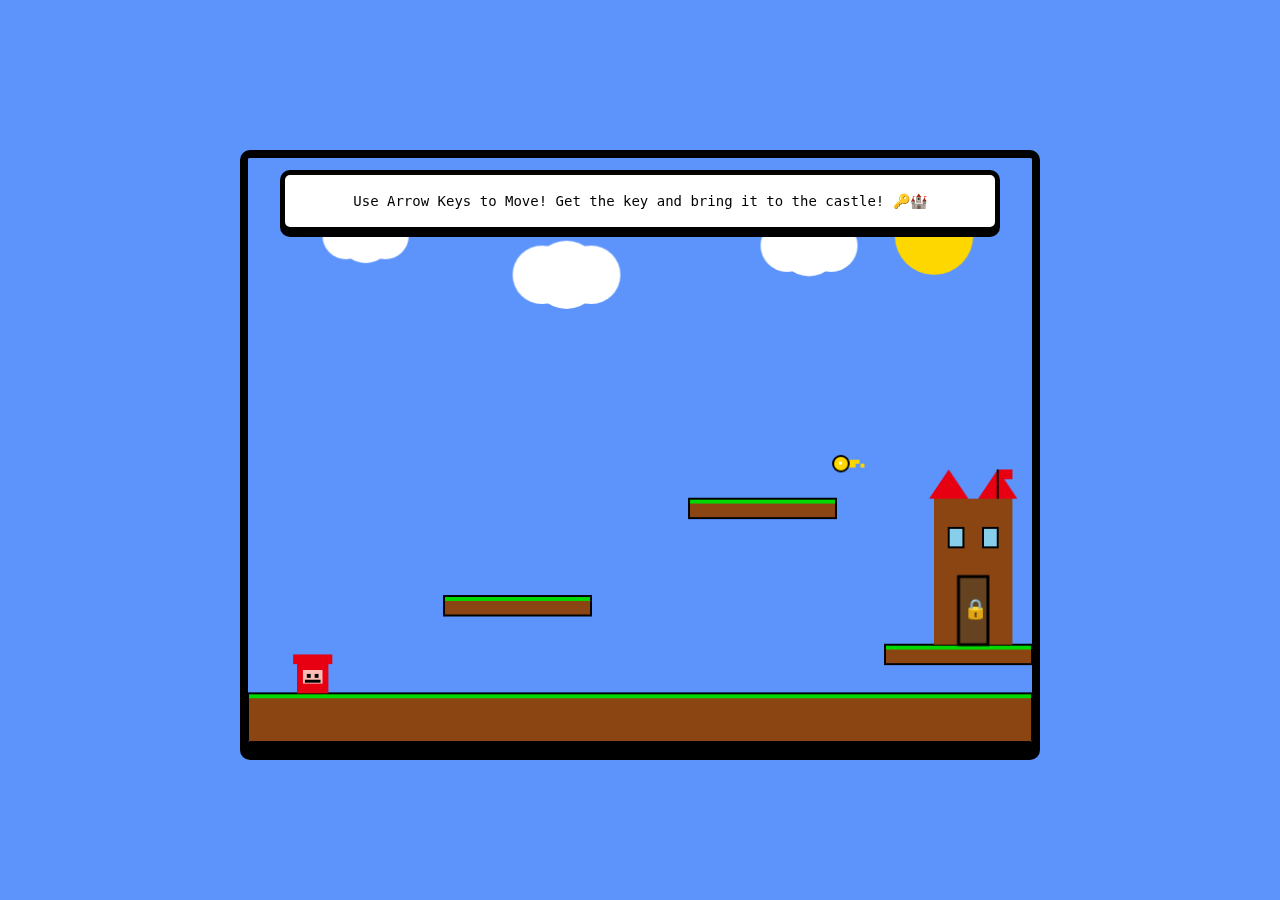
<file: index-v1.html>
<!DOCTYPE html>
<html lang="en">
<head>
<meta charset="UTF-8">
<title>Mario's Key Quest 🔑</title>
<meta name="viewport" content="width=device-width, initial-scale=1.0">
<link rel="stylesheet" href="styles-v1.css">
</head>
<body>

<div id="gameContainer">
  <canvas id="gameCanvas"></canvas>
  <div id="gameUI">
    <div id="message">Use Arrow Keys to Move! Get the key and bring it to the castle! 🔑🏰</div>
    <div id="hasKey" style="display:none;">You got the key! Now reach the castle! 🔑✨</div>
  </div>
</div>

<div id="winScreen" style="display:none;">
  <div class="win-box">
    <h1>🎉 YOU DID IT! 🎉</h1>
    <p>You brought the key to the castle!</p>
    <div id="finalMessage">
      Now... will you be my Valentine? 💖
      <br><br>
      <button id="yesBtn" onclick="celebrate()">YES! 💕</button>
      <button id="noBtn" onmouseover="moveNoBtn()">No</button>
    </div>
  </div>
</div>

<div id="celebrationScreen" style="display:none;">
  <div class="win-box">
    <h1 style="font-size: 48px;">💖 YESSS! 💖</h1>
    <p style="font-size: 24px; margin-top: 20px;">I'm so happy! 😊</p>
  </div>
</div>

<script src="script-v1.js"></script>

</body>
</html>
</file>
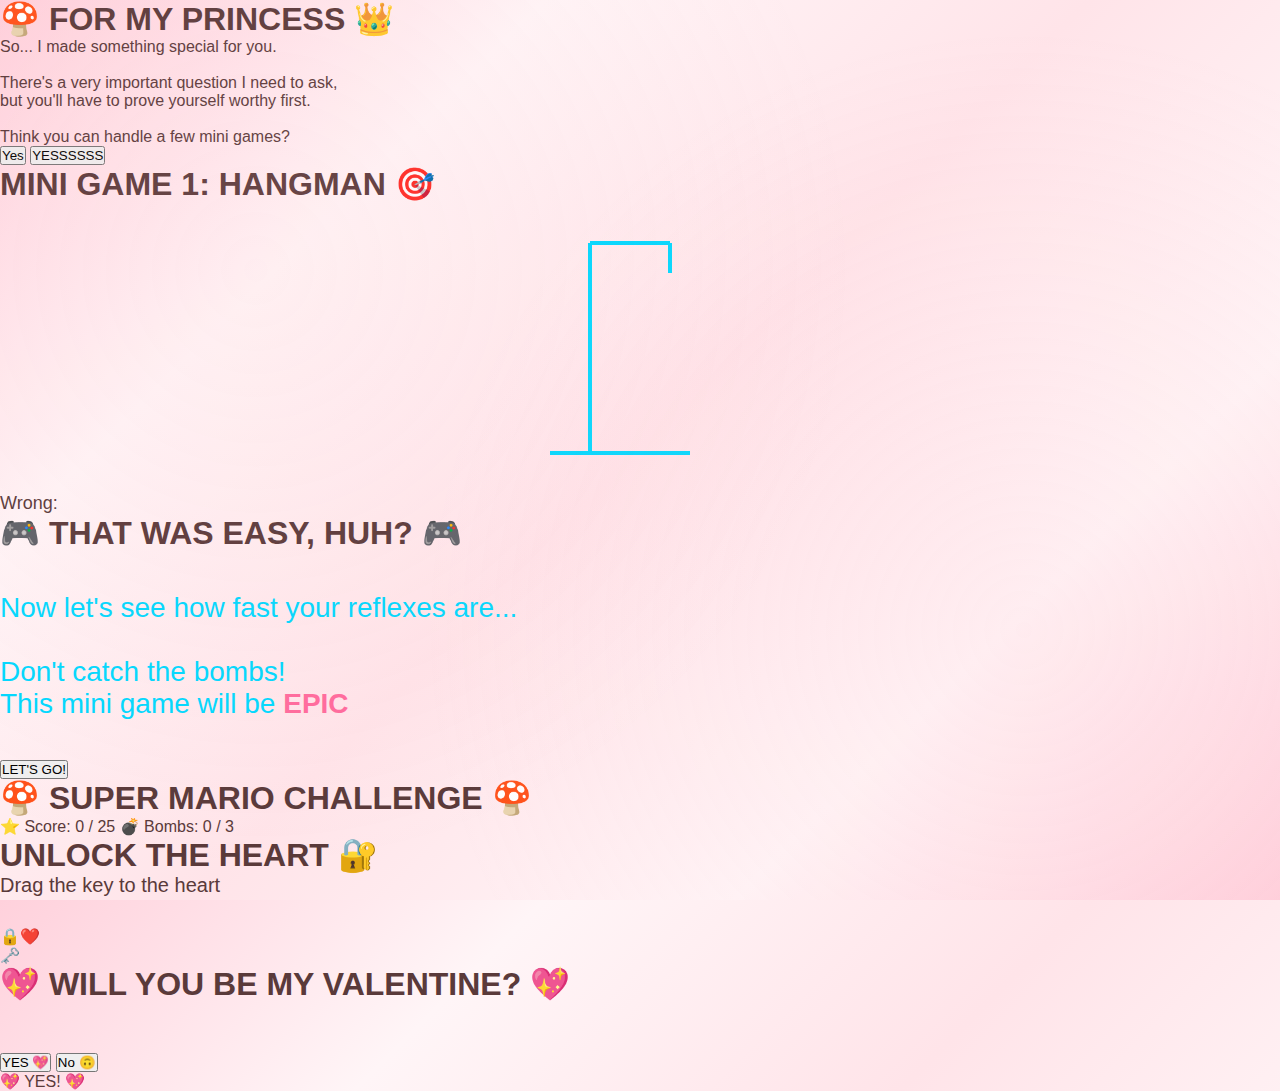
<file: index-v3.html>
<!DOCTYPE html>
<html lang="en">
<head>
<meta charset="UTF-8">
<title>For You 💖</title>
<meta name="viewport" content="width=device-width, initial-scale=1.0">

<!-- Fonts -->
<link href="https://fonts.googleapis.com/css2?family=Press+Start+2P&family=Great+Vibes&display=swap" rel="stylesheet">
<link rel="stylesheet" href="styles.css">
</head>

<body>

<!-- Main Menu -->
<div id="mainMenu">
  <div class="hzd-frame">
    <h1 class="glitch" data-text="FOR MY PRINCESS">🍄 FOR MY PRINCESS 👑</h1>
    <div class="message-box">
      <p class="typewriter">
        So... I made something special for you.
        <br><br>
        There's a very important question I need to ask,
        <br>
        but you'll have to prove yourself worthy first.
        <br><br>
        Think you can handle a few mini games?
      </p>
    </div>
    <div class="menu-buttons">
      <button id="yesNormalBtn" class="hzd-btn secondary">Yes</button>
      <button id="yesExcitedBtn" class="hzd-btn primary">YESSSSSS</button>
    </div>
    <p id="sadMessage" style="display:none; margin-top: 20px; font-size: 20px; color: #00d9ff;">
      Why are you not excited right now? 🥺
    </p>
  </div>
</div>

<!-- Hangman Game -->
<div id="hangmanGame">
  <div class="hzd-frame">
    <h1>MINI GAME 1: HANGMAN 🎯</h1>
    <div id="hangmanCanvas">
      <svg width="200" height="250" style="margin: 20px auto; display: block;">
        <!-- Gallows -->
        <line x1="10" y1="230" x2="150" y2="230" stroke="#00d9ff" stroke-width="4"/>
        <line x1="50" y1="230" x2="50" y2="20" stroke="#00d9ff" stroke-width="4"/>
        <line x1="50" y1="20" x2="130" y2="20" stroke="#00d9ff" stroke-width="4"/>
        <line x1="130" y1="20" x2="130" y2="50" stroke="#00d9ff" stroke-width="4"/>
        
        <!-- Head -->
        <circle id="head" cx="130" cy="70" r="20" stroke="#ff6b9d" stroke-width="4" fill="none" style="display:none"/>
        <!-- Body -->
        <line id="body" x1="130" y1="90" x2="130" y2="150" stroke="#ff6b9d" stroke-width="4" style="display:none"/>
        <!-- Left Arm -->
        <line id="leftArm" x1="130" y1="110" x2="100" y2="130" stroke="#ff6b9d" stroke-width="4" style="display:none"/>
        <!-- Right Arm -->
        <line id="rightArm" x1="130" y1="110" x2="160" y2="130" stroke="#ff6b9d" stroke-width="4" style="display:none"/>
        <!-- Left Leg -->
        <line id="leftLeg" x1="130" y1="150" x2="110" y2="190" stroke="#ff6b9d" stroke-width="4" style="display:none"/>
        <!-- Right Leg -->
        <line id="rightLeg" x1="130" y1="150" x2="150" y2="190" stroke="#ff6b9d" stroke-width="4" style="display:none"/>
      </svg>
    </div>
    <p id="hangmanQuestion" class="question-text"></p>
    <div id="hangmanWord"></div>
    <div id="hangmanKeyboard"></div>
    <p id="hangmanMessage"></p>
    <p id="wrongGuesses" style="margin-top: 20px; font-size: 18px;">Wrong: <span id="wrongLetters"></span></p>
  </div>
</div>

<!-- Transition Screen -->
<div id="transitionScreen">
  <div class="hzd-frame">
    <h1 class="glitch" data-text="THAT WAS EASY">🎮 THAT WAS EASY, HUH? 🎮</h1>
    <p style="font-size: 28px; margin: 40px 0; color: #00d9ff;">
      Now let's see how fast your reflexes are...
      <br><br>
      Don't catch the bombs!
      <br>
      This mini game will be <span style="color: #ff6b9d; font-weight: bold;">EPIC</span>
    </p>
    <button onclick="startCatchGame()" class="hzd-btn primary large">LET'S GO!</button>
  </div>
</div>

<!-- Catch Game - Super Mario Theme -->
<div id="catchGame">
  <div id="marioSky">
    <h1 class="mario-title">🍄 SUPER MARIO CHALLENGE 🍄</h1>
    <div id="catchStats">
      <span class="stat">⭐ Score: <span id="score">0</span> / 25</span>
      <span class="stat">💣 Bombs: <span id="bombs">0</span> / 3</span>
    </div>
    <div id="catchArea"></div>
  </div>
</div>

<!-- Key Game -->
<div id="keyGame">
  <div class="hzd-frame">
    <h1>UNLOCK THE HEART 🔐</h1>
    <p style="font-size: 20px; margin-bottom: 30px;">Drag the key to the heart</p>
    <div id="lockArea">
      <div id="lockHeart">🔒❤️</div>
      <div id="key">🗝️</div>
    </div>
  </div>
</div>

<!-- The Question -->
<div id="question">
  <div class="hzd-frame">
    <h1 class="glitch" data-text="BE MY VALENTINE">💖 WILL YOU BE MY VALENTINE? 💖</h1>
    <div style="margin-top: 50px;">
      <button id="yesBtn" class="hzd-btn primary large">YES 💖</button>
      <button id="noBtn" class="hzd-btn secondary">No 🙃</button>
    </div>
    <p id="taunt"></p>
  </div>
</div>

<!-- Ending -->
<div id="ending">
  <div class="hzd-frame">
    <div id="message">
      💖 YES! 💖
    </div>
  </div>
</div>

<script src="script.js"></script>

</body>
</html>
</file>
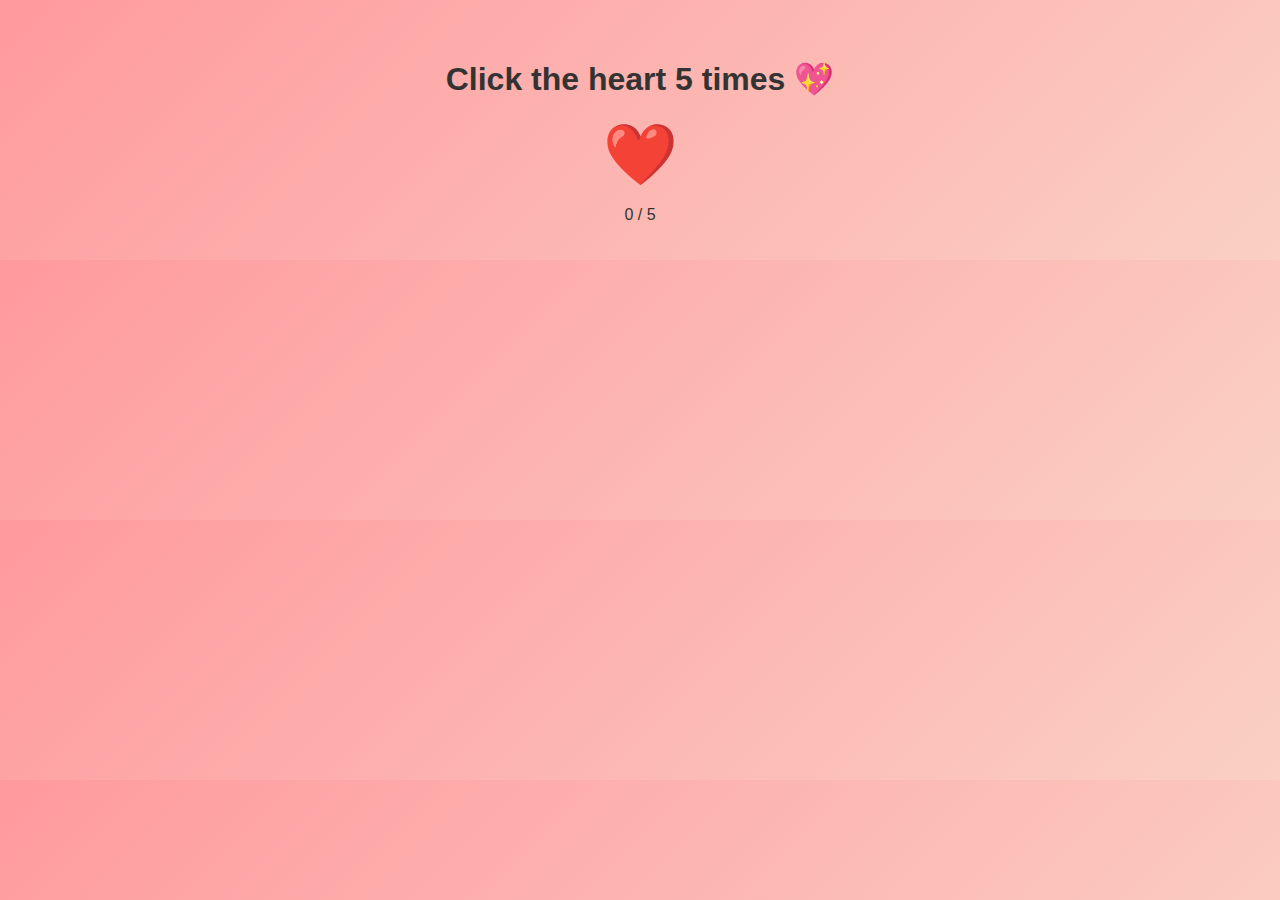
<file: valentine.html>
<!DOCTYPE html>
<html lang="en">
<head>
  <meta charset="UTF-8" />
  <title>Hey You 💖</title>
  <meta name="viewport" content="width=device-width, initial-scale=1.0"/>
  <style>
    body {
      font-family: 'Arial', sans-serif;
      background: linear-gradient(135deg, #ff9a9e, #fad0c4);
      text-align: center;
      margin: 0;
      padding: 20px;
      color: #333;
    }

    h1 {
      margin-top: 40px;
    }

    .heart {
      font-size: 60px;
      cursor: pointer;
      transition: transform 0.2s;
    }

    .heart:active {
      transform: scale(1.3);
    }

    #game, #question {
      display: none;
    }

    button {
      padding: 12px 20px;
      font-size: 18px;
      border: none;
      border-radius: 8px;
      cursor: pointer;
      margin: 10px;
    }

    #yesBtn {
      background-color: #ff4d6d;
      color: white;
    }

    #noBtn {
      background-color: #ccc;
      position: relative;
    }
  </style>
</head>
<body>

  <h1 id="intro">Click the heart 5 times 💖</h1>

  <div id="game">
    <div class="heart" onclick="clickHeart()">❤️</div>
    <p id="counter">0 / 5</p>
  </div>

  <div id="question">
    <h1>Will you be my Valentine? 💘</h1>
    <button id="yesBtn" onclick="yes()">YES 💖</button>
    <button id="noBtn" onmouseover="moveNo()">No 🙃</button>
  </div>

  <script>
    let clicks = 0;

    document.getElementById("game").style.display = "block";

    function clickHeart() {
      clicks++;
      document.getElementById("counter").innerText = clicks + " / 5";

      if (clicks >= 5) {
        document.getElementById("game").style.display = "none";
        document.getElementById("intro").style.display = "none";
        document.getElementById("question").style.display = "block";
      }
    }

    function moveNo() {
      const btn = document.getElementById("noBtn");
      const x = Math.random() * 200 - 100;
      const y = Math.random() * 200 - 100;
      btn.style.transform = `translate(${x}px, ${y}px)`;
    }

    function yes() {
      document.body.innerHTML = `
        <h1>YAYYYY 💕🥹</h1>
        <p>Best decision ever.</p>
        <p>I love you ❤️</p>
      `;
    }
  </script>

</body>
</html>
</file>
<file: styles-v1.css>
* {
  margin: 0;
  padding: 0;
  box-sizing: border-box;
}

body {
  font-family: 'Press Start 2P', 'Arial Black', monospace;
  background: #5c94fc;
  overflow: hidden;
  display: flex;
  align-items: center;
  justify-content: center;
  min-height: 100vh;
}

#gameContainer {
  position: relative;
  width: 100%;
  max-width: 800px;
  margin: 0 auto;
}

#gameCanvas {
  display: block;
  width: 100%;
  height: 600px;
  background: #5c94fc;
  border: 8px solid #000;
  border-radius: 10px;
  box-shadow: 0 10px 0 #000;
}

#gameUI {
  position: absolute;
  top: 20px;
  left: 50%;
  transform: translateX(-50%);
  text-align: center;
  width: 90%;
}

#message, #hasKey {
  background: #fff;
  color: #000;
  padding: 15px 20px;
  border: 5px solid #000;
  border-radius: 10px;
  font-size: 14px;
  box-shadow: 0 5px 0 #000;
  line-height: 1.6;
}

#hasKey {
  background: #ffd700;
  animation: pulse 1s infinite;
}

@keyframes pulse {
  0%, 100% { transform: scale(1); }
  50% { transform: scale(1.05); }
}

/* Win Screen */
#winScreen, #celebrationScreen {
  position: fixed;
  top: 0;
  left: 0;
  width: 100%;
  height: 100vh;
  background: rgba(0, 0, 0, 0.9);
  display: flex;
  align-items: center;
  justify-content: center;
  z-index: 1000;
  animation: fadeIn 0.5s ease-in;
}

@keyframes fadeIn {
  from { opacity: 0; }
  to { opacity: 1; }
}

.win-box {
  background: #fff;
  padding: 50px 40px;
  border: 8px solid #000;
  border-radius: 20px;
  box-shadow: 0 10px 0 #000;
  text-align: center;
  max-width: 600px;
  animation: scaleIn 0.5s ease-out;
}

@keyframes scaleIn {
  0% {
    transform: scale(0.5);
    opacity: 0;
  }
  100% {
    transform: scale(1);
    opacity: 1;
  }
}

.win-box h1 {
  font-size: 36px;
  color: #e60012;
  text-shadow: 3px 3px 0 #000;
  margin-bottom: 20px;
  line-height: 1.4;
}

.win-box p {
  font-size: 18px;
  color: #000;
  margin-bottom: 30px;
  line-height: 1.6;
}

#finalMessage {
  font-size: 20px;
  color: #000;
  line-height: 1.8;
}

button {
  padding: 15px 30px;
  font-size: 18px;
  font-family: 'Press Start 2P', sans-serif;
  border: 5px solid #000;
  border-radius: 10px;
  cursor: pointer;
  margin: 10px;
  box-shadow: 0 5px 0 #000;
  transition: all 0.2s;
  text-transform: uppercase;
}

button:hover {
  transform: translateY(2px);
  box-shadow: 0 3px 0 #000;
}

button:active {
  transform: translateY(5px);
  box-shadow: 0 0 0 #000;
}

#yesBtn {
  background: linear-gradient(180deg, #00d900 0%, #00a000 100%);
  color: #fff;
  text-shadow: 2px 2px 0 #000;
}

#noBtn {
  background: linear-gradient(180deg, #ff6b6b 0%, #c92a2a 100%);
  color: #fff;
  text-shadow: 2px 2px 0 #000;
  position: relative;
}

@media (max-width: 768px) {
  #gameCanvas {
    height: 400px;
  }
  
  #message, #hasKey {
    font-size: 10px;
    padding: 10px 15px;
  }
  
  .win-box {
    padding: 30px 20px;
  }
  
  .win-box h1 {
    font-size: 24px;
  }
  
  .win-box p, #finalMessage {
    font-size: 14px;
  }
  
  button {
    padding: 12px 20px;
    font-size: 14px;
  }
}
</file>
<file: styles.css>
/* ============================================ */
/* ROMANTIC VALENTINE'S WEBSITE - STYLES */
/* Warm, cozy, artsy design with smooth animations */
/* ============================================ */

/* ============================================ */
/* RESET & BASE */
/* ============================================ */
* {
    margin: 0;
    padding: 0;
    box-sizing: border-box;
}

body {
    font-family: 'Poppins', sans-serif;
    background: linear-gradient(135deg, 
        #ffd1dc 0%, 
        #fff5f7 25%, 
        #ffe4e9 50%, 
        #fff5f7 75%, 
        #ffd1dc 100%);
    min-height: 100vh;
    height: 100vh;
    overflow: hidden;
    color: #5a3a3a;
    position: relative;
}

/* Subtle animated background pattern */
body::before {
    content: '';
    position: fixed;
    top: 0;
    left: 0;
    width: 100%;
    height: 100%;
    background-image: 
        radial-gradient(circle at 20% 30%, rgba(255, 182, 193, 0.1) 0%, transparent 50%),
        radial-gradient(circle at 80% 70%, rgba(255, 192, 203, 0.15) 0%, transparent 50%);
    pointer-events: none;
    z-index: 0;
}

/* ============================================ */
/* PAGE SYSTEM - FIXED FOR VIEWPORT */
/* ============================================ */
.page {
    position: fixed;
    top: 0;
    left: 0;
    width: 100%;
    height: 100vh;
    display: flex;
    align-items: center;
    justify-content: center;
    opacity: 0;
    pointer-events: none;
    transition: opacity 1s ease-in-out;
    padding: 20px;
    z-index: 1;
    overflow: hidden;
}

.page.active {
    opacity: 1;
    pointer-events: all;
}

.content {
    text-align: center;
    max-width: 900px;
    width: 100%;
    height: 100%;
    display: flex;
    flex-direction: column;
    justify-content: space-evenly;
    align-items: center;
    animation: fadeInUp 1.2s ease-out;
    padding: 20px 0;
    overflow-y: auto;
    overflow-x: hidden;
}

@keyframes fadeInUp {
    from {
        opacity: 0;
        transform: translateY(40px);
    }
    to {
        opacity: 1;
        transform: translateY(0);
    }
}

/* ============================================ */
/* PAGE 1: INTRO (BEAUTIFIED) */
/* ============================================ */
.music-control {
    margin-bottom: 30px;
    flex-shrink: 0;
}

.play-music-btn {
    font-family: 'Poppins', sans-serif;
    font-size: 18px;
    font-weight: 500;
    padding: 15px 35px;
    background: linear-gradient(135deg, #ff8fb3 0%, #ffc4d6 100%);
    color: white;
    border: none;
    border-radius: 50px;
    cursor: pointer;
    box-shadow: 0 8px 25px rgba(255, 143, 179, 0.3);
    transition: all 0.3s ease;
    display: flex;
    align-items: center;
    gap: 10px;
    margin: 0 auto;
}

.play-music-btn:hover {
    transform: translateY(-3px);
    box-shadow: 0 12px 30px rgba(255, 143, 179, 0.4);
}

.play-music-btn.playing {
    background: linear-gradient(135deg, #a8e6cf 0%, #dcedc1 100%);
}

.music-icon {
    font-size: 24px;
    animation: musicPulse 2s ease-in-out infinite;
}

@keyframes musicPulse {
    0%, 100% { transform: scale(1); }
    50% { transform: scale(1.2); }
}

.play-music-btn.playing .music-icon {
    animation: musicSpin 3s linear infinite;
}

@keyframes musicSpin {
    from { transform: rotate(0deg); }
    to { transform: rotate(360deg); }
}

.volume-reminder {
    font-size: 18px;
    color: #ff6b9d;
    font-weight: 500;
    margin-top: 15px;
    opacity: 0;
    transition: opacity 0.5s ease;
    font-style: italic;
}

.volume-reminder.show {
    opacity: 1;
    animation: gentleBounce 2s ease-in-out infinite;
}

@keyframes gentleBounce {
    0%, 100% { transform: translateY(0); }
    50% { transform: translateY(-5px); }
}

.text-container {
    background: rgba(255, 255, 255, 0.7);
    backdrop-filter: blur(10px);
    padding: 30px 35px;
    border-radius: 25px;
    box-shadow: 0 20px 60px rgba(255, 182, 193, 0.3);
    margin-bottom: 20px;
    max-height: 70vh;
    overflow-y: auto;
}

.intro-line {
    font-size: 20px;
    line-height: 1.8;
    color: #6b4545;
    margin-bottom: 18px;
    font-weight: 400;
}

.intro-line em {
    font-style: italic;
    color: #ff6b9d;
    font-weight: 500;
}

.intro-line .highlight {
    color: #ff1493;
    font-weight: 600;
    font-style: italic;
}

.intro-line.special {
    font-size: 19px;
    color: #ff6b9d;
    font-weight: 500;
    margin-top: 8px;
}

/* ============================================ */
/* NEXT BUTTONS */
/* ============================================ */
.next-btn {
    font-family: 'Poppins', sans-serif;
    font-size: 22px;
    font-weight: 600;
    padding: 18px 55px;
    background: linear-gradient(135deg, #ff758c 0%, #ff7eb3 100%);
    color: white;
    border: none;
    border-radius: 50px;
    cursor: pointer;
    box-shadow: 0 10px 30px rgba(255, 117, 140, 0.4);
    transition: all 0.4s cubic-bezier(0.175, 0.885, 0.32, 1.275);
    position: relative;
    overflow: hidden;
    flex-shrink: 0;
    margin-top: 15px;
}

.next-btn:disabled {
    background: linear-gradient(135deg, #d4d4d4 0%, #b5b5b5 100%);
    cursor: not-allowed;
    opacity: 0.5;
    box-shadow: 0 5px 15px rgba(0, 0, 0, 0.2);
}

.next-btn:disabled:hover {
    transform: none;
    box-shadow: 0 5px 15px rgba(0, 0, 0, 0.2);
}

.next-btn::before {
    content: '';
    position: absolute;
    top: 50%;
    left: 50%;
    width: 0;
    height: 0;
    border-radius: 50%;
    background: rgba(255, 255, 255, 0.3);
    transform: translate(-50%, -50%);
    transition: width 0.6s, height 0.6s;
}

.next-btn:hover::before {
    width: 300px;
    height: 300px;
}

.next-btn:hover {
    transform: translateY(-6px) scale(1.05);
    box-shadow: 0 15px 40px rgba(255, 117, 140, 0.5);
}

.next-btn:active {
    transform: translateY(-3px) scale(1.02);
}

/* ============================================ */
/* PAGE 2: ARTSY SLIDESHOW */
/* ============================================ */
.memories-title {
    font-family: 'Pacifico', cursive;
    font-size: 38px;
    color: #ff6b9d;
    margin-bottom: 25px;
    text-shadow: 3px 3px 6px rgba(0, 0, 0, 0.1);
    line-height: 1.3;
    flex-shrink: 0;
}

.slideshow-wrapper {
    position: relative;
    margin-bottom: 15px;
    flex-shrink: 1;
    width: 100%;
    max-height: 55vh;
    display: flex;
    align-items: center;
    justify-content: center;
}

.slideshow-container {
    position: relative;
    max-width: 700px;
    width: 100%;
    border-radius: 25px;
    overflow: hidden;
    box-shadow: 0 20px 70px rgba(0, 0, 0, 0.2);
}

.slide {
    display: none;
    position: relative;
    width: 100%;
}

.slide.active-slide {
    display: block;
    animation: kenBurns 8s ease-out, softFade 1.5s ease-in-out;
}

/* Ken Burns effect - subtle zoom */
@keyframes kenBurns {
    from {
        transform: scale(1.03);
    }
    to {
        transform: scale(1);
    }
}

.slide-inner {
    position: relative;
    width: 100%;
    height: 400px;
    max-height: 50vh;
    overflow: hidden;
    background: linear-gradient(135deg, #ffc4d6 0%, #ffe0eb 100%);
    display: flex;
    align-items: center;
    justify-content: center;
}

.image-placeholder {
    width: 100%;
    height: 100%;
    background: linear-gradient(135deg, #ffc4d6 0%, #ffe0eb 100%);
    display: flex;
    flex-direction: column;
    align-items: center;
    justify-content: center;
    gap: 15px;
}

.placeholder-icon {
    font-size: 70px;
    opacity: 0.6;
}

.placeholder-text {
    font-size: 24px;
    color: #ff9eb8;
    font-weight: 500;
}

/* For real images - zoomed out for full composition */
.slide img {
    max-width: 100%;
    max-height: 100%;
    width: auto;
    height: auto;
    object-fit: contain;
    display: block;
    margin: auto;
}

/* Soft gradient overlay for artsy effect */
.slide-overlay {
    position: absolute;
    top: 0;
    left: 0;
    width: 100%;
    height: 100%;
    background: radial-gradient(
        circle at center,
        transparent 30%,
        rgba(255, 182, 193, 0.15) 100%
    );
    pointer-events: none;
}

/* Fade transition */
.fade-slide {
    /* Animation applied via active-slide class */
}

@keyframes softFade {
    from { 
        opacity: 0;
    }
    to { 
        opacity: 1;
    }
}

/* Navigation arrows */
.arrow {
    cursor: pointer;
    position: absolute;
    top: 50%;
    transform: translateY(-50%);
    padding: 20px;
    color: white;
    font-weight: bold;
    font-size: 32px;
    transition: all 0.3s ease;
    border-radius: 50%;
    background: rgba(255, 107, 157, 0.5);
    backdrop-filter: blur(5px);
    user-select: none;
    z-index: 10;
}

.arrow:hover {
    background: rgba(255, 107, 157, 0.8);
    transform: translateY(-50%) scale(1.15);
}

.prev {
    left: 20px;
}

.next-arrow {
    right: 20px;
}

/* Dots */
.dots-container {
    text-align: center;
    margin: 15px 0;
    flex-shrink: 0;
}

.dot {
    cursor: pointer;
    height: 14px;
    width: 14px;
    margin: 0 6px;
    background: rgba(255, 179, 198, 0.4);
    border-radius: 50%;
    display: inline-block;
    transition: all 0.4s ease;
    box-shadow: 0 2px 8px rgba(255, 107, 157, 0.2);
}

.dot.active-dot,
.dot:hover {
    background: linear-gradient(135deg, #ff6b9d 0%, #ff8fb3 100%);
    transform: scale(1.3);
    box-shadow: 0 4px 15px rgba(255, 107, 157, 0.5);
}

/* Floating hearts decoration */
.floating-hearts {
    position: absolute;
    top: 0;
    left: 0;
    width: 100%;
    height: 100%;
    pointer-events: none;
    z-index: 5;
}

.floating-hearts .heart {
    position: absolute;
    font-size: 30px;
    opacity: 0.3;
    animation: floatHeart 6s ease-in-out infinite;
}

.floating-hearts .heart:nth-child(1) {
    top: 10%;
    left: 10%;
    animation-delay: 0s;
}

.floating-hearts .heart:nth-child(2) {
    top: 20%;
    right: 15%;
    animation-delay: 2s;
}

.floating-hearts .heart:nth-child(3) {
    bottom: 15%;
    left: 15%;
    animation-delay: 4s;
}

@keyframes floatHeart {
    0%, 100% {
        transform: translateY(0) rotate(0deg);
    }
    50% {
        transform: translateY(-20px) rotate(10deg);
    }
}

/* ============================================ */
/* PAGE 3: LOVE MESSAGE (POLISHED CARD) */
/* ============================================ */
.love-card {
    background: rgba(255, 255, 255, 0.85);
    backdrop-filter: blur(15px);
    padding: 40px 45px;
    border-radius: 25px;
    box-shadow: 0 25px 70px rgba(255, 182, 193, 0.35);
    margin-bottom: 20px;
    animation: floatCard 4s ease-in-out infinite;
    max-height: 70vh;
    overflow-y: auto;
}

@keyframes floatCard {
    0%, 100% {
        transform: translateY(0);
    }
    50% {
        transform: translateY(-10px);
    }
}

.love-paragraph {
    font-size: 20px;
    line-height: 2;
    color: #6b4545;
    margin-bottom: 20px;
    font-weight: 400;
}

.love-paragraph.emphasis {
    font-family: 'Playfair Display', serif;
    font-size: 28px;
    font-style: italic;
    color: #ff6b9d;
    font-weight: 600;
    margin: 25px 0;
}

.love-paragraph.final {
    margin-bottom: 0;
}

.love-paragraph .hint {
    color: #ff1493;
    font-weight: 600;
    font-style: italic;
}

/* ============================================ */
/* PAGE 4: THE QUESTION */
/* ============================================ */
.question-title {
    font-family: 'Pacifico', cursive;
    font-size: 56px;
    color: #ff6b9d;
    margin-bottom: 40px;
    text-shadow: 4px 4px 8px rgba(0, 0, 0, 0.1);
    line-height: 1.3;
    flex-shrink: 0;
}

.buttons-wrapper {
    margin-bottom: 20px;
    flex-shrink: 0;
}

.buttons-container {
    display: flex;
    gap: 40px;
    justify-content: center;
    align-items: center;
    min-height: 110px;
}

.yes-btn {
    font-family: 'Poppins', sans-serif;
    font-size: 32px;
    font-weight: 700;
    padding: 24px 70px;
    background: linear-gradient(135deg, #ff6b9d 0%, #ff8fb3 100%);
    color: white;
    border: none;
    border-radius: 60px;
    cursor: pointer;
    box-shadow: 0 12px 35px rgba(255, 107, 157, 0.4);
    transition: all 0.4s cubic-bezier(0.175, 0.885, 0.32, 1.275);
}

.yes-btn:hover {
    transform: translateY(-8px) scale(1.1);
    box-shadow: 0 18px 50px rgba(255, 107, 157, 0.6);
}

.yes-btn.disabled {
    transform: scale(0.9);
    opacity: 0.6;
    cursor: not-allowed;
    background: linear-gradient(135deg, #d4d4d4 0%, #b5b5b5 100%);
}

.yes-btn.disabled:hover {
    transform: scale(0.85);
    box-shadow: 0 8px 20px rgba(0, 0, 0, 0.2);
}

.no-btn {
    font-family: 'Poppins', sans-serif;
    font-size: 32px;
    font-weight: 700;
    padding: 24px 70px;
    background: linear-gradient(135deg, #d4d4d4 0%, #b5b5b5 100%);
    color: #777;
    border: none;
    border-radius: 60px;
    cursor: pointer;
    box-shadow: 0 12px 35px rgba(0, 0, 0, 0.15);
    transition: all 0.25s ease;
    position: relative;
}

.hint-message {
    font-size: 24px;
    color: #ff6b9d;
    font-weight: 600;
    min-height: 35px;
    margin-bottom: 10px;
    animation: messagePopIn 0.4s cubic-bezier(0.68, -0.55, 0.265, 1.55);
    text-shadow: 2px 2px 4px rgba(0, 0, 0, 0.1);
    flex-shrink: 0;
}

.no-message {
    font-size: 28px;
    color: #ff4757;
    font-weight: 600;
    min-height: 45px;
    animation: messagePopIn 0.4s cubic-bezier(0.68, -0.55, 0.265, 1.55);
    text-shadow: 2px 2px 4px rgba(0, 0, 0, 0.1);
    flex-shrink: 0;
}

@keyframes messagePopIn {
    from {
        opacity: 0;
        transform: scale(0.7) rotate(-5deg);
    }
    to {
        opacity: 1;
        transform: scale(1) rotate(0deg);
    }
}

/* ============================================ */
/* CELEBRATION SCREEN */
/* ============================================ */
.celebration-screen {
    position: fixed;
    top: 0;
    left: 0;
    width: 100%;
    height: 100vh;
    background: linear-gradient(135deg, 
        #ff9eb8 0%, 
        #ffcad4 50%, 
        #ff9eb8 100%);
    display: none;
    align-items: center;
    justify-content: center;
    z-index: 2000;
}

.celebration-screen.active {
    display: flex;
}

.celebration-content {
    text-align: center;
    z-index: 2010;
    position: relative;
}

.yay-text {
    font-family: 'Pacifico', cursive;
    font-size: 90px;
    color: white;
    text-shadow: 5px 5px 15px rgba(0, 0, 0, 0.3);
    margin-bottom: 40px;
    animation: celebrationExplosion 1.2s cubic-bezier(0.68, -0.55, 0.265, 1.55);
}

@keyframes celebrationExplosion {
    0% {
        opacity: 0;
        transform: scale(0) rotate(-360deg);
    }
    60% {
        transform: scale(1.25) rotate(15deg);
    }
    100% {
        opacity: 1;
        transform: scale(1) rotate(0deg);
    }
}

.gif-container {
    margin: 30px 0;
}

.celebration-gif {
    width: 450px;
    max-width: 90%;
    border-radius: 25px;
    box-shadow: 0 25px 80px rgba(0, 0, 0, 0.4);
    border: 5px solid rgba(255, 255, 255, 0.5);
}

.celebration-message {
    font-size: 38px;
    color: white;
    font-weight: 600;
    line-height: 1.6;
    text-shadow: 3px 3px 6px rgba(0, 0, 0, 0.2);
}

/* Fireworks canvas */
#fireworksCanvas {
    position: fixed;
    top: 0;
    left: 0;
    width: 100%;
    height: 100%;
    pointer-events: none;
    z-index: 2005;
}

/* Confetti */
#confettiContainer {
    position: fixed;
    top: 0;
    left: 0;
    width: 100%;
    height: 100%;
    pointer-events: none;
    overflow: hidden;
    z-index: 2008;
}

.confetti-piece {
    position: absolute;
    width: 12px;
    height: 12px;
    top: -20px;
    animation: confettiFall 4s linear forwards;
}

@keyframes confettiFall {
    to {
        transform: translateY(110vh) rotate(720deg);
        opacity: 0;
    }
}

/* Sparkles */
#sparklesContainer {
    position: fixed;
    top: 0;
    left: 0;
    width: 100%;
    height: 100%;
    pointer-events: none;
    z-index: 2009;
}

.sparkle {
    position: absolute;
    width: 8px;
    height: 8px;
    background: white;
    border-radius: 50%;
    animation: sparkleShine 2s ease-out forwards;
}

@keyframes sparkleShine {
    0% {
        opacity: 0;
        transform: scale(0);
    }
    50% {
        opacity: 1;
        transform: scale(1);
    }
    100% {
        opacity: 0;
        transform: scale(0);
    }
}

/* ============================================ */
/* RESPONSIVE */
/* ============================================ */
@media (max-width: 768px) {
    .intro-line {
        font-size: 18px;
        line-height: 1.7;
    }

    .memories-title {
        font-size: 30px;
        margin-bottom: 20px;
    }

    .slide-inner {
        height: 350px;
    }

    .placeholder-icon {
        font-size: 60px;
    }

    .placeholder-text {
        font-size: 20px;
    }

    .love-paragraph {
        font-size: 18px;
        line-height: 1.9;
    }

    .love-paragraph.emphasis {
        font-size: 24px;
    }

    .question-title {
        font-size: 42px;
        margin-bottom: 30px;
    }

    .yes-btn, .no-btn {
        font-size: 26px;
        padding: 20px 50px;
    }

    .buttons-container {
        flex-direction: column;
        gap: 25px;
        min-height: auto;
    }

    .no-message {
        font-size: 24px;
    }

    .yay-text {
        font-size: 52px;
    }

    .celebration-gif {
        width: 320px;
    }

    .celebration-message {
        font-size: 26px;
    }
}

@media (max-width: 480px) {
    .text-container {
        padding: 25px 20px;
    }

    .intro-line {
        font-size: 16px;
        line-height: 1.6;
    }

    .next-btn {
        font-size: 19px;
        padding: 16px 40px;
    }

    .memories-title {
        font-size: 26px;
    }

    .slide-inner {
        height: 300px;
    }

    .love-card {
        padding: 30px 25px;
    }

    .love-paragraph {
        font-size: 16px;
    }

    .love-paragraph.emphasis {
        font-size: 22px;
    }

    .question-title {
        font-size: 34px;
    }

    .yes-btn, .no-btn {
        font-size: 22px;
        padding: 18px 45px;
    }

    .no-message {
        font-size: 20px;
    }
}

/* Vertical viewport constraints */
@media (max-height: 800px) {
    .intro-line {
        font-size: 18px;
        line-height: 1.7;
        margin-bottom: 15px;
    }

    .text-container {
        padding: 25px 30px;
    }

    .memories-title {
        font-size: 34px;
        margin-bottom: 20px;
    }

    .slide-inner {
        height: 350px;
    }

    .love-card {
        padding: 35px 40px;
    }

    .love-paragraph {
        font-size: 19px;
        line-height: 1.9;
        margin-bottom: 18px;
    }

    .love-paragraph.emphasis {
        font-size: 26px;
        margin: 20px 0;
    }

    .question-title {
        font-size: 52px;
        margin-bottom: 35px;
    }
}

@media (max-height: 700px) {
    .intro-line {
        font-size: 17px;
        line-height: 1.6;
        margin-bottom: 12px;
    }

    .text-container {
        padding: 20px 25px;
    }

    .memories-title {
        font-size: 30px;
    }

    .slide-inner {
        height: 300px;
    }

    .love-paragraph {
        font-size: 17px;
        line-height: 1.8;
        margin-bottom: 15px;
    }

    .love-paragraph.emphasis {
        font-size: 24px;
        margin: 18px 0;
    }

    .question-title {
        font-size: 46px;
        margin-bottom: 30px;
    }

    .yes-btn, .no-btn {
        font-size: 28px;
        padding: 20px 60px;
    }
}
</file>
